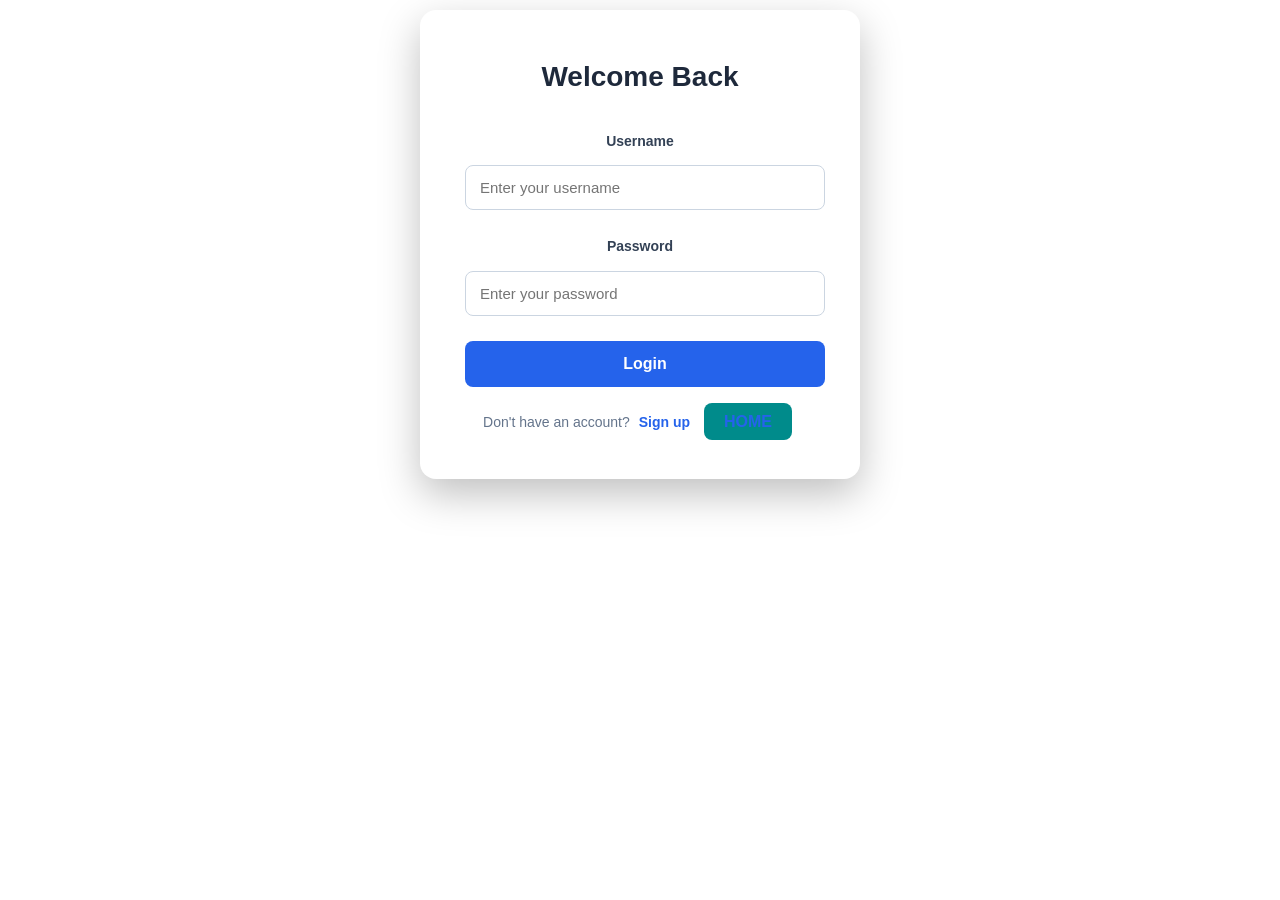
<file: login.html>
<!DOCTYPE html>
<html lang="en">
<head>
  <link rel="stylesheet" href="style.css">
  <meta charset="UTF-8">
  <meta name="viewport" content="width=device-width, initial-scale=1.0">
  <title>LOGIN</title>
</head>
<body>
  <!-- CONTAINER -->
   <main class="container">
    <section class="login">
      <h1>Welcome Back</h1>
      <form id="login-form">
        <label for="username">Username</label>
        <input type="text" id="username" name="username" placeholder="Enter your username" required>
        <label for="password">Password</label>
        <input type="password" id="password" name="password" placeholder="Enter your password" required>
        <button type="submit" class="log-btn">Login</button>
        Don't have an account? <a href="signup.html">Sign up</a>
        <a href="index.html"class="home-btn"type="button">HOME</a>
      </form>
    </section>
  <script src="auth.js"></script>
</body>
</html>
</file>
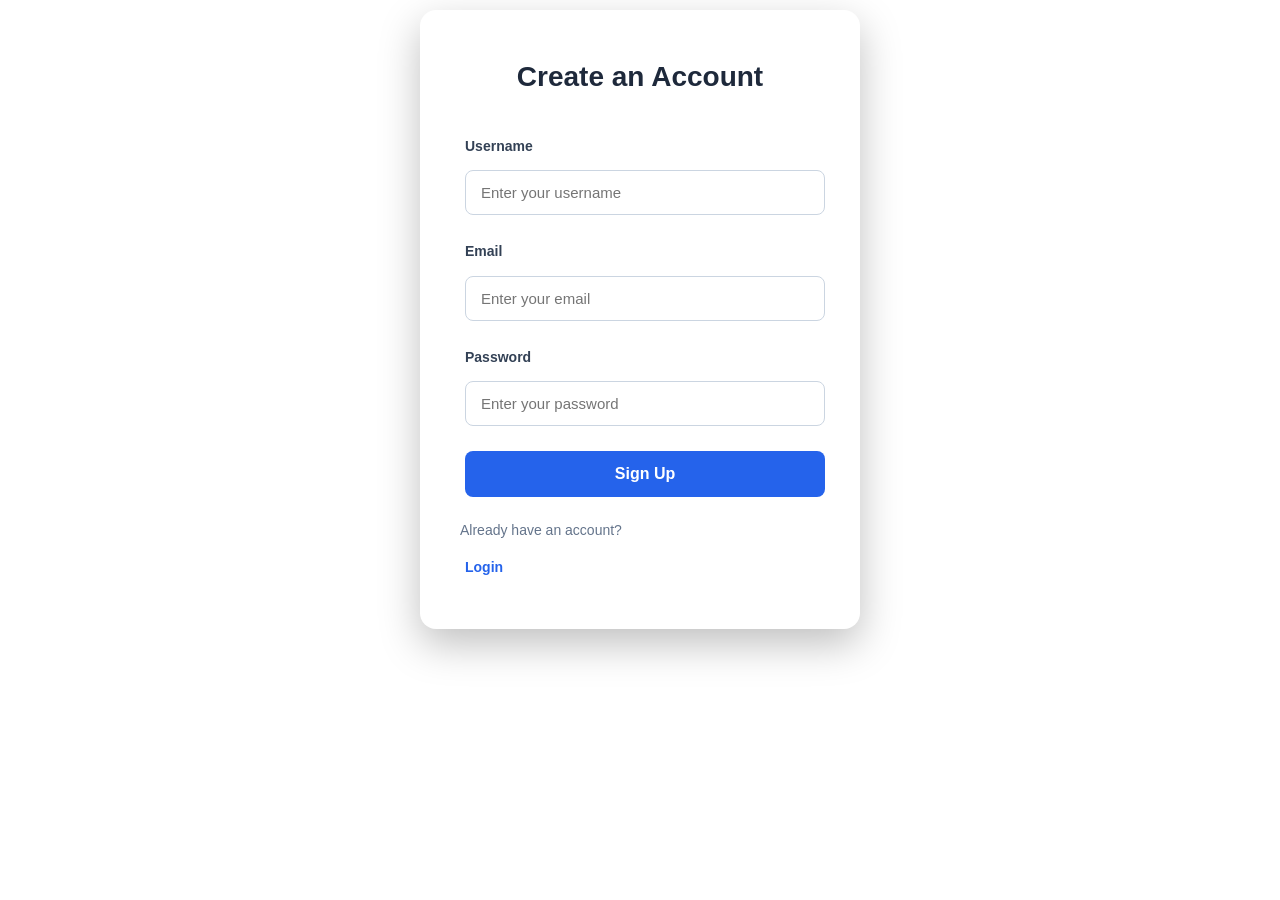
<file: signup.html>
<!DOCTYPE html>
<html lang="en">
<head> 
  <link rel="stylesheet" href="style.css">
  <meta charset="UTF-8">
  <meta name="viewport" content="width=device-width, initial-scale=1.0">
  <title>SIGN UP</title>
</head>
<body>
  <!-- CONTAINER -->
   <main class="container">
    <section class="login">
      <h1>Create an Account</h1>
      <form id="signup-form">
        <label for="username">Username</label>
        <input type="text" id="username" name="username" placeholder="Enter your username" required>
        <label for="email">Email</label>
        <input type="email" id="email" name="email" placeholder="Enter your email" required>
        <label for="password">Password</label>
        <input type="password" id="password" name="password" placeholder="Enter your password" required>
        <button type="submit" class="log-btn">Sign Up</button>
        Already have an account? <a href="login.html">Login</a>
      </form>
    </section>
  <script src="auth.js"></script>
</body>
</html>
</file>
<file: style.css>
* {
  margin: 5px;
  padding: 0;
  box-sizing: border-box;
}
body {
  font-family: "Arial, helevetica", sans-serif;
  background: white;
  color: white;
  line-height: 1.6;
}
a {
  text-decoration: none;
  color: inherit;
}
img {
  display: block;
  max-width: 100%;
}

.nav-button:hover {
  background: var(-- darkgreen);
  color: var(--white);
  transition: 0.3s;
}


.header {
  position: fixed;

  width: 100%;
  z-index: 100;
  background: var(--white);
  box-shadow: 0px 2px 5px rgba(0, 0, 0, 0.1);
}
.navbar {
  background:hsl(165, 12%, 93%);
  position: fixed;
  top: 0;
  left: 0;
  right: 0;
  display: flex;
  justify-content: space-between;
  align-items: center;
  min-height: 80px;
  margin: 0 auto;
  min-width: 320px;
  gap: 20px;
  border-bottom: 1px solid #1e7070;
}
.navbar img {
  border-radius: 50%;
}
.nav-links {
  display: flex;
  gap: 20px;
  list-style: none;
  align-items: center;
}
.nav-links a {
  font-size: 14px;
  font-weight: 600;
  padding: 8px 12px;
  border-radius: 4px;
  color: #46534a;
}
.nav-btn:hover {
  background-color: #1f8a83;
  color: #f0eaff;
  transition: translateY(-3px);
}
.nav-btn {
  padding: 8px 12px;
  border-radius: 8px;
  color: #7a4e8f;
  font-weight: bold;
  white-space: nowrap;
  cursor: pointer;
  align-items: center;
  gap: 20px;
  margin-right: 60px;
  box-shadow: 0px 2px 5px rgba(112, 71, 235, 0.15);
  transition:
    0.3s ease,
    box-shadow 0.3s ease transform 0.3s ease;
  cursor: pointer;
}

.nav-button {
  color: #120238;
  padding: 12px 20px;
  border-radius: 10px;
  text-decoration: none;
  box-shadow: 0px 4px 12px rgba(112, 71, 253, 0.15);
  transition:
    0.3s ease,
    box-shadow 0.3s ease,
    transform 0.3s ease;
}

.nav-button:hover {
  background-color: #0ca392;
  transform: translateY(-3px);
}
.black{
  color: black;
  font-size: larger;
  font-weight: bold;
}


.hero {
  padding-top: 3em;
  min-height: 650px;
  display: grid;
  grid-template-columns: 1.2fr 0.8fr;
  align-items: center;
  gap: 55px;

  background:
    linear-gradient(90deg, rgba(8, 32, 19, 0.91), rgba(8, 32, 19, 0.7)),
    url("./images/pothole.png") no-repeat center center/cover;
  color: var(--white);
}
.hero-content {
  max-width: 650px;
}
.subtitle {
  color: aqua;
  font-size: 12px;
  font-weight: 800;
  margin-bottom: 30px;
  letter-spacing: 2px;
  padding-bottom: 50px;
}
.hero h1 {
  font-size: 50px;
  line-height: 1.12em;
  margin-bottom: 23px;
  letter-spacing: -1.5px;
}
.hero-description {
  font-size: 18px;
  margin-bottom: 30px;
  max-width: 560px;
  color: white;
  padding-bottom: 30px;
  max-width: 560px;
}
.hero-features {
  display: flex;
  flex-wrap: wrap;
  gap: 20px;
  margin-bottom: 30px;
}
.hero-feature {
  display: flex;
  align-items: center;
  gap: 10px;
}

.hero-feature span {
  font-size: 20px;
  border-radius: 50%;
}
.hero-feature img {
  border-radius: 50%;
}
.hero-icon p {
  color: #f0fdf4;
  font-size: 14px;
  font-weight: 600;
  line-height: 1.4em;
}
.hero-buttons {
  display: flex;
  gap: 20px;
}
.quick-report {
  background: darkturquoise;
  color: white;
  padding: 40px;
  border-radius: 8px;
  box-shadow: 0px 2px 5px rgba(0, 0, 0, 0.1);
  max-width: 500px;
  justify-self: end;
  width: 100%;
  max-width: 500px;
  margin-top: 10em;
  margin-bottom: 180px;
  margin-right: 60px;
  margin-left: 130px;
}

.quick-report h2 {
  font-size: 24px;
  margin-bottom: 20px;
  color: #1e7070;
}
.quick-report p {
  font-size: 14px;
  margin-bottom: 20px;
  color: #46534a;
}
.reportform {
  display: flex;
  flex-direction: column;
  gap: 15px;
}
.reportform label {
  font-size: 14px;
  font-weight: 600;
  color: #46534a;
  margin-top: 10px;
  
}
.reportform input,
.reportform textarea .reportform select {
  padding: 10px;
  border-radius: 4px;
  border: 1px solid #ccc;
  font-size: 14px;
  width: 100%;
  background: #fbfdfb;
}
.reportform textarea {
  resize: vertical;
  min-height: 100px;
}
.reportform input[type="file"] {
  padding: 5px;
  background: #fbfdfb;
}

.submit-button:hover {
  background-color: #1f8a83;
  color: #f0eaff;
 
}
.submit-button {
  
  color: forestgreen;
  padding: 10px;
  border: none;
  border-radius: 4px;
   align-items: center;
   justify-content: center;
  font-size: 14px;
  cursor: pointer;
  font-weight: 600;
  transition: background 0.3s ease;
}

.form-message {
  font-size: 14px;
  color: green;
  margin-top: 10px;
}


.categories-section {
  
  background-color: white;
}
.categories-grid {
  display: flex;
  justify-content: space-between;

  gap: 20px;
}
.category-card {
  display: grid;
  padding: px 20px;
  border-radius: 8px;
  background:#2dd4bf;
  transition:
    transform 0.3s ease,
    box-shadow 0.3s ease;
    grid-template-columns: repeat(auto-fit, minmax(250px, 1fr));
}
.category-card:hover {
  transform: translateY(-5px);
  box-shadow: 0px 4px 12px rgba(112, 71, 235, 0.15);
  border-color: #a7d9b4;
}
.category-icon {
  display: inline-flex;
  justify-content: center;
  align-items: center;
  width: 56px;
  height: 56px;
  border-radius: 50%;
  background: lightgreen;
  margin-bottom: 16px;
  padding-right: 5px;
  font-size: 28px;
}
.category-card h3 {
  color: darkgreen;
  font-size: 18px;
  margin-bottom: 7px;
}
.category-card p {
  color: gray;
  font-size: 14px;
}
.category-icon img {
  border-radius: 50%;
}
.section-heading button{
  cursor: pointer;
}


.reports-section {
  padding: 60px 20px;
  background: var(--white);
}
.reports-grid {
  display: grid;
  grid-template-columns: repeat(auto-fit, minmax(250px, 1fr));
  gap: 20px;
}
.report-card {
  overflow: hidden;
  border-radius: 8px;
  background: #f0eaff;
  box-shadow: 0px 2px 5px rgba(0, 0, 0, 0.1);
  transition:
    transform 0.3s ease,
    box-shadow 0.3s ease;
}
.report-card:hover {
  transform: translateY(-5px);
  box-shadow: 0px 4px 12px rgba(112, 71, 235, 0.15);
}
.report img {
  width: 100%;
  height: 150px;
  object-fit: cover;
  background: #f0eaff;
}
.report-details {
  padding: 15px;
}
.report-category {
  font-size: 12px;
  font-weight: 600;
  color: #1e7070;
  margin-bottom: 5px;
}
.report-details p {
  font-size: 14px;
  color: #46534a;
  margin-bottom: 10px;
}
.report-details h3 {
  font-size: 16px;
  margin-bottom: 10px;
  color: #1e7070;
}
.status-reported {
  color: #854d0e;
  background: white;
}
.status-review {
  color: #1d4ed8;
  background: white;
}
.status-progress {
  color: #6b21a8;
  background: white;
}
.status-resolved {
  color: deeppink;
  background: white;
}
.sample-note {
  margin-top: 22px;
  color: gray;
  font-size: 13px;
  text-align: center;
}


.about-section {
  text-align: center;
  background-color: gray;
}
.about-section p {
  max-width: 760px;
  margin: auto;
  color: gray;
}
.value-grid {
  display: grid;
  grid-template-columns: repeat(3, minmax(0, 1fr));
  gap: 24px;
  margin-top: 40px;
}
.value-card {
  padding: 15px 20px;
  background: lightgrey;
  border: 1px solid;
  border-radius: 12px;
}
.value-card span {
  display: inline-block;
  margin-bottom: 12px;
  font-size: 35px;
}
.value-card h3 {
  color: darkgreen;
  font-size: 18px;
  margin-bottom: 9px;
}
.value-card p {
  color: gray;
  font-size: 14px;
}
.value-card img {
  border-radius: 50%;
}


.footer {
  padding: 55px 4% 0;
  background: #102d1b;
  color: #e5eee7;
}
.footer-content {
  width: min(1200px, 100%);
  margin: auto;
  display: grid;
  grid-template-columns: 1.3fr 0.8fr 1fr;
  gap: 50px;
  padding-bottom: 40px;
}
.footer-content h3 {
  color: #86efac;
  font-size: 16px;
  margin-bottom: 13px;
}
.footer-content p,
.footer-content a {
  color: #c6d5ca;
  font-size: 14px;
}
.footer-content a {
  display: block;
  width: fit-content;
  margin-bottom: 9px;
}
.footer-content a:hover {
  color: white;
}
.footer-bottom {
  padding: 20px 0;
  border-top: 1px solid #31523b;
  text-align: center;
}
.footer-bottom p {
  color: #bdcfc2;
  font-size: 13px;
}
.section-heading {
  color: darkgreen;
  margin-bottom: 10px;
}
.section-heading button {
  color: green;
  font-size: 14px;
  white-space: nowrap;
  border-radius: 20%;
  padding: 20px 15px;
}
.section-heading button:hover {
  text-decoration: underline #1d4ed8;
}

.location-section {
  padding: 14px;
  margin: 12px 0;
  border: 1px solid #dce8e3;
  border-radius: 8px;
  background: #f5faf7;
}
.location-title {
  display: block;
  color: #64736f;
  font-size: 12px;
  font-weight: bold;
  margin-bottom: 8px;
}
#location-status {
  color: #64736f;
  font-size: 12px;
  line-height: 1.5;
  margin-bottom: 12px;
}
.location-btn {
  width: 100%;
  padding: 11px;
  border: none;
  border-radius: 6px;
  background: #08b88a;
  color: white;
  font-size: 13px;
  font-weight: bold;
  cursor: pointer;
  transition: 0.3s ease;
}
.location-btn:hover {
  background: #07966f;
}
.location-btn:disabled {
  opacity: 0.6;
  cursor: wait;
}
#location-details {
  margin-top: 12px;
  padding: 10px;
  border-radius: 6px;
  background: white;
}
#location-details p {
  color: #075b49;
  font-size: 12px;
}
#map-link {
  display: inline-block;
  color: #087b60;
  font-size: 13px;
  font-weight: bold;
  text-decoration: none;
}
#map-link:hover {
  text-decoration: underline;
}

.donation-section {
  display: grid;
  grid-template-columns: 1fr 1fr;
  align-items: center;
  gap: 35px;
  max-width: 1200px;
  margin: 35px auto;
  padding: 35px;
  background: linear-gradient(135deg, #e8f8f1, #ffffff);
  border: 1px solid #dcebe5;
  border-radius: 14px;
  box-shadow: 0 6px 22px rgba(0, 70, 55, 0.06);
}

.donation-info {
  padding: 15px;
}

.donation-icon {
  font-size: 40px;
}

.donation-info h2 {
  margin: 12px 0;
  color: #075b49;
  font-size: 28px;
}

.donation-info p {
  margin-bottom: 20px;
  color: #566d65;
  line-height: 1.8;
}

.donation-info h3 {
  color: #08a982;
  font-size: 16px;
}

.donation-form {
  padding: 25px;
  background: white;
  border: 1px solid #e0ece7;
  border-radius: 12px;
}

.donation-form h2 {
  margin-bottom: 18px;
  color: #075b49;
}

.donation-form label {
  display: block;
  margin: 14px 0 6px;
  font-size: 13px;
  font-weight: bold;
  color: #294a42;
}

.donation-form input,
.donation-form select {
  width: 100%;
  padding: 12px;
  border: 1px solid #d6e4de;
  border-radius: 6px;
  background: white;
  font-size: 14px;
}

.donation-form input:focus,
.donation-form select:focus {
  outline: 2px solid #b5ead8;
  border-color: #08b88a;
}

.donation-form button {
  width: 100%;
  margin-top: 22px;
  padding: 14px;
  border: none;
  border-radius: 7px;
  background: #08a982;
  color: white;
  font-size: 15px;
  font-weight: bold;
  cursor: pointer;
  transition: 0.3s;
}

.donation-form button:hover {
  background: #076d57;
}


.container {
  width: 100%;
  max-width: 420px;
}


.login {
  background: #ffffff;
  padding: 40px 30px;
  border-radius: 16px;
  box-shadow: 0 15px 40px rgba(0, 0, 0, 0.25);
}


.login h1 {
  text-align: center;
  color: #1e293b;
  font-size: 30px;
  margin-bottom: 30px;
}


.login label {
  display: block;
  color: #334155;
  font-size: 14px;
  font-weight: bold;
  margin-bottom: 8px;
}


.login input {
  width: 100%;
  padding: 13px 14px;
  margin-bottom: 20px;
  border: 1px solid #cbd5e1;
  border-radius: 8px;
  font-size: 15px;
  outline: none;
  transition: 0.3s ease;
}


.login input:focus {
  border-color: #2563eb;
  box-shadow: 0 0 0 3px rgba(37, 99, 235, 0.15);
}


.log-btn {
  width: 100%;
  padding: 14px;
  background: #2563eb;
  color: white;
  border: none;
  border-radius: 8px;
  font-size: 16px;
  font-weight: bold;
  cursor: pointer;
  transition: 0.3s ease;
  margin-bottom: 22px;
}


.log-btn:hover {
  background: #1d4ed8;
  transform: translateY(-2px);
}


#login-form {
  color: #64748b;
  font-size: 14px;
  text-align: center;
}

#login-form a {
  color: #2563eb;
  text-decoration: none;
  font-weight: bold;
}

#login-form a:hover {
  text-decoration: underline;
}


.container {
  width: 100%;
  max-width: 450px;
  margin: auto;
}


.login {
  background: #ffffff;
  padding: 40px 35px;
  border-radius: 16px;
  box-shadow: 0 15px 40px rgba(0, 0, 0, 0.25);
}


.login h1 {
  text-align: center;
  font-size: 28px;
  color: #1e293b;
  margin-bottom: 30px;
}


#signup-form {
  display: flex;
  flex-direction: column;
}

#signup-form label {
  font-size: 14px;
  font-weight: bold;
  color: #334155;
  margin-bottom: 8px;
}


#signup-form input {
  width: 100%;
  padding: 13px 15px;
  margin-bottom: 20px;
  border: 1px solid #cbd5e1;
  border-radius: 8px;
  outline: none;
  font-size: 15px;
  transition:
    border-color 0.3s,
    box-shadow 0.3s;
}


#signup-form input:focus {
  border-color: #2563eb;
  box-shadow: 0 0 0 3px rgba(37, 99, 235, 0.15);
}


.log-btn {
  width: 100%;
  padding: 14px;
  background: #2563eb;
  color: #ffffff;
  border: none;
  border-radius: 8px;
  font-size: 16px;
  font-weight: bold;
  cursor: pointer;
  transition:
    background 0.3s,
    transform 0.2s;
}


.log-btn:hover {
  background: #1d4ed8;
  transform: translateY(-2px);
}


#signup-form {
  color: #64748b;
  font-size: 14px;
}


#signup-form a {
  color: #2563eb;
  font-weight: bold;
  text-decoration: none;
  margin-top: 15px;
  display: inline-block;
}

#signup-form a:hover {
  text-decoration: underline;
}
.home-btn{
  display: inline;
  padding: 10px 20px;
  background-color:darkcyan;
  color: white;
  text-decoration: none;
  border-radius: 8px;
  font-size: 16px;
  transition: 0.3 ease;
}
.home-btn :hover{
  background-
}
/* responsiveness images on phones */
@media(max-width:768px){
  .reports-grid.report-card>img,
  .reports-grid.report-card>video{
    width: 100%;
    height: 140;
    object-fit: cover;
  }
}
/* TABLET:769PX T0 102PX */
@media (max-width:1024px){
  .navbar{
    flex-wrap: wrap;
    justify-content: center;
  }
}



.navbar {
  width: 100%;
  min-width: 0;
  margin: 0;
  padding: 12px 3%;
  gap: 16px;
}

.navbar > img {
  flex-shrink: 0;
  width: 65px;
  height: auto;
}

.navbar > span {
  flex-shrink: 0;
}

.nav-links {
  flex-wrap: wrap;
  gap: 8px;
}

.nav-btn {
  margin-right: 0;
  flex-shrink: 0;
}


.hero {
  grid-template-columns: minmax(0, 1.2fr) minmax(0, 0.8fr);
  gap: clamp(20px, 3vw, 50px);
  padding: 120px 4% 50px;
  min-height: auto;
}

.hero-content,
.quick-report {
  min-width: 0;
  max-width: 100%;
}

.hero h1 {
  font-size: clamp(30px, 3.5vw, 52px);
}

.hero-description {
  max-width: 100%;
}

.quick-report {
  width: 100%;
  margin: 0;
  justify-self: stretch;
  padding: clamp(18px, 2vw, 35px);
}

.report-form {
  min-width: 0;
}

.report-form input,
.report-form select,
.report-form textarea {
  width: 100%;
  min-width: 0;
}


.categories-section {
  padding: clamp(30px, 5vw, 80px) 4%;
}

.categories-grid {
  display: grid;
  grid-template-columns: repeat(5, minmax(0, 1fr));
  gap: 18px;
}

.category-card {
  min-width: 0;
  padding: 18px;
}

.category-card img {
  max-width: 100%;
  object-fit: contain;
}


.reports-section,
.report-section {
  padding: clamp(30px, 5vw, 80px) 4%;
}

.reports-grid {
  display: grid;
  grid-template-columns: repeat(4, minmax(0, 1fr));
  gap: 20px;
}

.report-card {
  min-width: 0;
  overflow: hidden;
}

.reports-grid .report-card > img,
.reports-grid .report-card > video {
  width: 100%;
  height: clamp(140px, 13vw, 220px);
  object-fit: cover;
}

.report-details {
  min-width: 0;
  padding: 15px;
}

.report-details h3,
.report-details p {
  overflow-wrap: anywhere;
}

.about-section {
  padding: clamp(30px, 5vw, 80px) 4%;
}

.about-section > p {
  width: 100%;
  max-width: 850px;
}

.value-grid {
  grid-template-columns: repeat(4, minmax(0, 1fr));
  gap: 20px;
}

.value-card {
  min-width: 0;
}


.donation-section {
  display: grid;
  grid-template-columns: repeat(2, minmax(0, 1fr));
  gap: clamp(20px, 4vw, 50px);
  padding: clamp(30px, 5vw, 80px) 4%;
}

.donation-info,
.donation-form {
  min-width: 0;
  width: 100%;
}

.donation-form {
  display: flex;
  flex-direction: column;
  gap: 12px;
}

.donation-form input,
.donation-form select,
.donation-form button {
  width: 100%;
  padding: 12px;
}


.footer {
  padding: 40px 4% 0;
}

.footer-content {
  width: 100%;
  grid-template-columns: 1.3fr 0.8fr 1fr;
  gap: 30px;
}

.footer-content > * {
  min-width: 0;
}

.footer img {
  max-width: 100%;
}

/* ==========================================
   TABLETS: 769px TO 1024px
   ========================================== */
@media (max-width: 1024px) {
  .navbar {
    flex-wrap: wrap;
    justify-content: center;
  }

  .nav-links {
    justify-content: center;
  }

  .hero {
    grid-template-columns: repeat(2, minmax(0, 1fr));
    gap: 20px;
  }

  .categories-grid {
    grid-template-columns: repeat(3, minmax(0, 1fr));
  }

  .reports-grid {
    grid-template-columns: repeat(2, minmax(0, 1fr));
  }

  .value-grid {
    grid-template-columns: repeat(2, minmax(0, 1fr));
  }

  .footer-content {
    gap: 20px;
  }
}


/*
   PHONES: 768px AND BELOW */
@media (max-width: 768px) {
  .navbar {
    position: relative;
    top: auto;
    left: auto;
    right: auto;
    flex-direction: row;
    padding: 12px;
    gap: 10px;
  }

  .navbar > img {
    width: 48px;
  }

  .nav-links {
    width: 100%;
    flex-wrap: wrap;
    justify-content: center;
    gap: 4px;
  }

  .nav-links a {
    padding: 8px;
    font-size: 12px;
  }

  .hero {
    grid-template-columns: minmax(0, 1fr);
    padding: 35px 18px;
    gap: 25px;
  }

  .hero h1 {
    font-size: clamp(30px, 7vw, 42px);
  }

  .hero-description {
    font-size: 16px;
  }

  .hero-description br {
    display: none;
  }

  .hero-features,
  .hero-buttons {
    flex-wrap: wrap;
  }

  .quick-report {
    margin: 0;
    padding: 22px;
  }

  .categories-grid {
    grid-template-columns: repeat(2, minmax(0, 1fr));
    gap: 12px;
  }

  .reports-grid {
    grid-template-columns: repeat(2, minmax(0, 1fr));
    gap: 14px;
  }

  .reports-grid .report-card > img,
  .reports-grid .report-card > video {
    height: 150px;
  }

  .value-grid {
    grid-template-columns: repeat(2, minmax(0, 1fr));
  }

  .donation-section {
    grid-template-columns: minmax(0, 1fr);
  }

  .footer-content {
    grid-template-columns: minmax(0, 1fr);
    gap: 25px;
  }
}

/* ==========================================
   SMALL PHONES: 480px AND BELOW
   ========================================== */
@media (max-width: 480px) {
  .navbar > img {
    width: 40px;
  }

  .nav-links a {
    font-size: 11px;
    padding: 7px;
  }

  .hero {
    padding: 25px 14px;
  }

  .hero h1 {
    font-size: 30px;
  }

  .quick-report {
    padding: 16px;
  }

  .categories-section,
  .reports-section,
  .report-section {
    padding: 30px 14px;
  }

  .categories-grid {
    grid-template-columns: repeat(2, minmax(0, 1fr));
    gap: 10px;
  }

  .category-card {
    padding: 12px;
  }

  .category-card h3 {
    font-size: 14px;
  }

  .reports-grid {
    grid-template-columns: minmax(0, 1fr);
  }

  .reports-grid .report-card > img,
  .reports-grid .report-card > video {
    height: 190px;
  }

  .value-grid {
    grid-template-columns: minmax(0, 1fr);
  }

  .donation-section {
    padding: 30px 14px;
  }

  .footer {
    padding: 30px 18px 0;
  }
}

/* ==========================================
   LARGE DESKTOPS AND TV SCREENS: 1440px+
   ========================================== */
@media (min-width: 1440px) {
  body {
    font-size: 18px;
  }

  .navbar {
    padding-left: max(4%, calc((100vw - 1800px) / 2));
    padding-right: max(4%, calc((100vw - 1800px) / 2));
  }

  .hero,
  .categories-section,
  .reports-section,
  .report-section,
  .about-section,
  .donation-section {
    padding-left: max(5%, calc((100vw - 1800px) / 2));
    padding-right: max(5%, calc((100vw - 1800px) / 2));
  }

  .hero h1 {
    font-size: clamp(48px, 3vw, 68px);
  }

  .hero-description {
    font-size: 20px;
  }

  .categories-grid {
    gap: 24px;
  }

  .reports-grid {
    gap: 25px;
  }

  .report-details {
    padding: 20px;
  }

  .footer-content {
    max-width: 1800px;
  }
}

/* EXTRA-WIDE TV SCREENS: 1920px+ */
@media (min-width: 1920px) {
  body {
    font-size: 20px;
  }

  .hero {
    min-height: 760px;
  }

  .hero h1 {
    font-size: 72px;
  }

  .quick-report {
    max-width: 650px;
    justify-self: end;
  }

  .categories-grid {
    grid-template-columns: repeat(6, minmax(0, 1fr));
  }

  .reports-grid {
    grid-template-columns: repeat(4, minmax(0, 1fr));
  }
}
</file>
